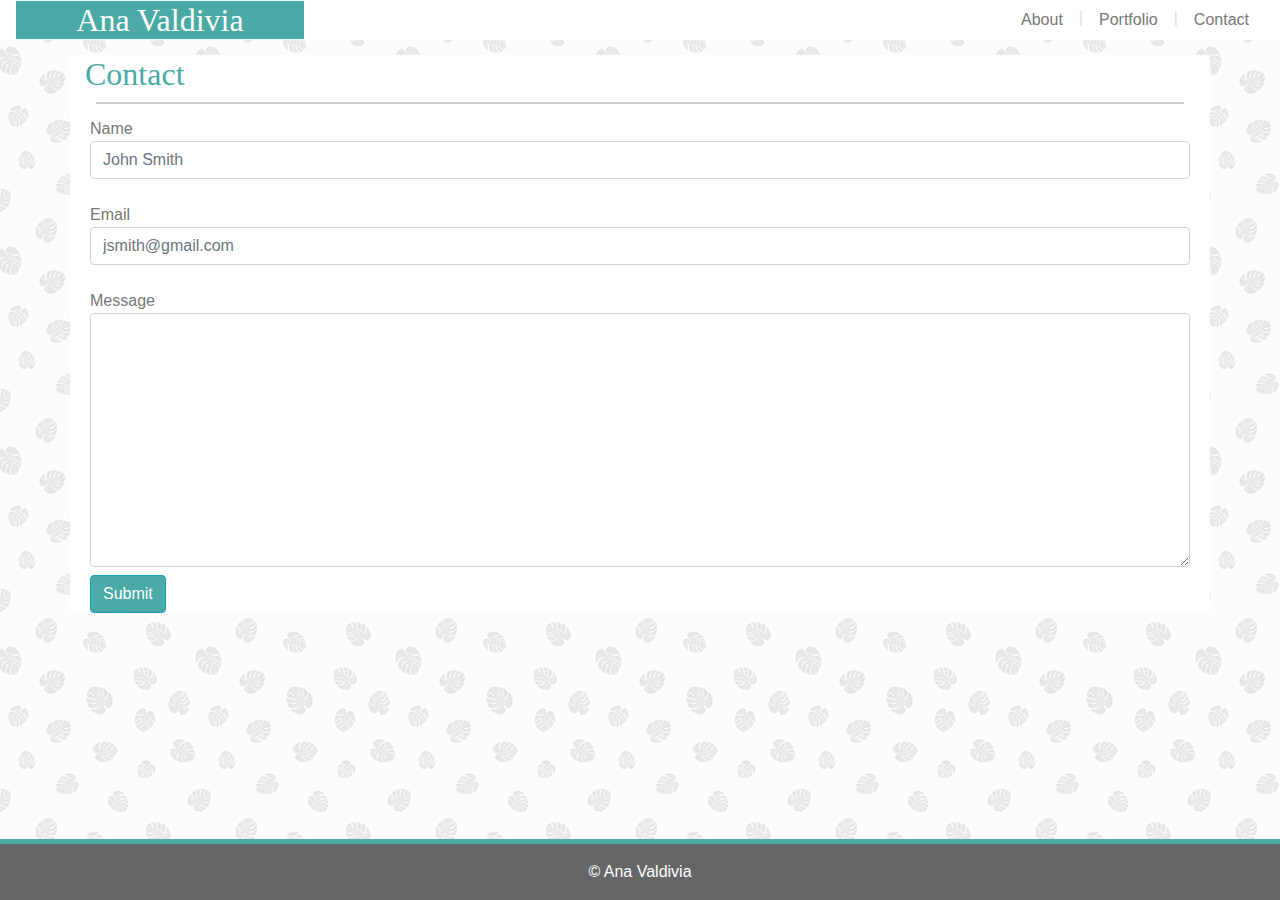
<file: contact.html>
<!DOCTYPE html>
<html lang="en" class="h-100">

<head>
    <meta charset="UTF-8">
    <meta name="viewport" content="width=device-width, initial-scale=1.0">
    <meta http-equiv="X-UA-Compatible" content="ie=edge">
    <title>Contact</title>

    <link rel="stylesheet" href="assets/reset.css">

    <!-- Bootstrap CSS -->
    <link rel="stylesheet" href="https://maxcdn.bootstrapcdn.com/bootstrap/4.0.0/css/bootstrap.min.css"> 

    <link rel="stylesheet" href="assets/style.css">

</head>

<body class="d-flex flex-column h-100">

<main role="main" class="flex-shrink-0">

<div class="container-fluid">

    <!-- Making the nav bar into a row so that the elements stack on top -->
    <div class="row">
        <div class="col-md-3 header-right">
            <div>
            <h2 class="headernamesection">Ana Valdivia</h2>
            </div>
        </div>
        <div class="col-md-9 header-left">
            <ul class="nav justify-content-end headerlinks">
                <li class="nav-item">
                    <a class="nav-link active" href="index.html">About</a>
                </li>
                <li class="headerspace">|</li>
                <li class="nav-item">
                    <a class="nav-link" href="portfolio.html">Portfolio</a>
                </li>
                <li class="headerspace">|</li>
                <li class="nav-item">
                    <a class="nav-link" href="contact.html">Contact</a>
                </li>
            </ul>
        </div>
        </div>
    </div>

<div class="spacingtop"></div>

    <div class="container">
        <h2>Contact</h2>

        <div class="division"></div>

        <div class="row row_spacing">
            
            <!-- This is the firs input -->
            <div class="input-group mb-3">
                <label>Name
                <input type="text" class="form-control" placeholder="John Smith" aria-label="Username" aria-describedby="basic-addon1">
                </label>
            </div>

            <!-- This is the second input bar -->
            <div class="input-group mb-3">
                <label>Email
                <input type="text" class="form-control" placeholder="jsmith@gmail.com" aria-label="Username" aria-describedby="basic-addon1">
                </label>
            </div>

            <!-- Textarea -->
            <div class="input-group">
                <label>Message
                <textarea class="form-control" rows="10" aria-label="With textarea"></textarea>
                </label>
            </div>

            <button type="button" class="btn btn-info buttonstyle">Submit</button>
                    
        </div>
    </div>

<div class="spacing"></div>

</main>

<footer class="footer mt-auto py-3 footerstyle fixed-bottom">
    <span class="footername">&copy; Ana Valdivia</span>
</footer>
    
</body>
</html>
</file>
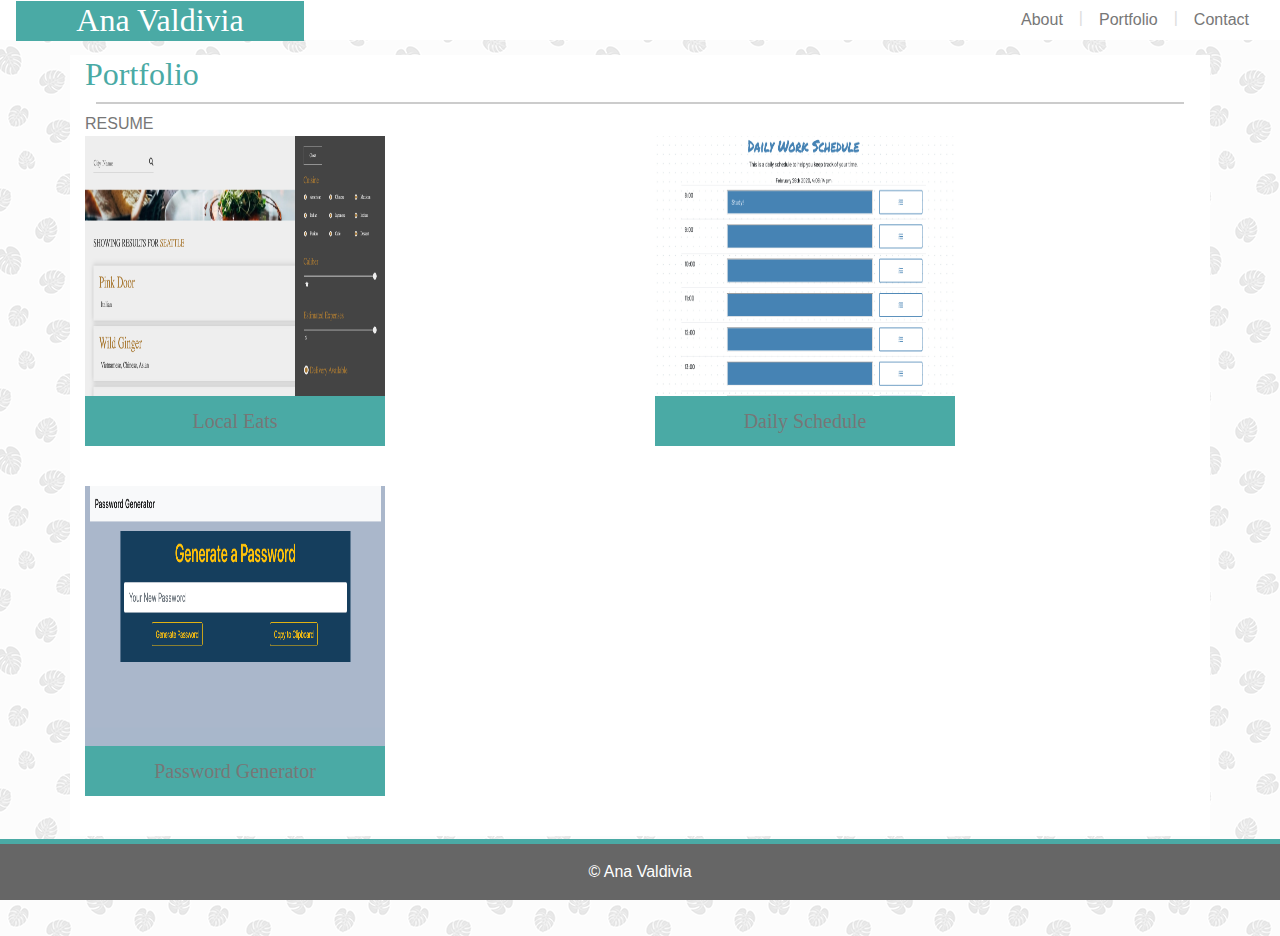
<file: portfolio.html>
<!DOCTYPE html>
<html lang="en" class="h-100">

<head>
    <meta charset="UTF-8">
    <meta name="viewport" content="width=device-width, initial-scale=1.0">
    <meta http-equiv="X-UA-Compatible" content="ie=edge">
    <title>Portfolio</title>

    <link rel="stylesheet" href="assets/reset.css">

    <!-- Bootstrap CSS -->
    <link rel="stylesheet" href="https://maxcdn.bootstrapcdn.com/bootstrap/4.0.0/css/bootstrap.min.css"> 

    <link rel="stylesheet" href="assets/style.css">

</head>

<body class="d-flex flex-column h-100 body-color">

<main role="main" class="flex-shrink-0">

<div class="container-fluid">

     <!-- Making the nav bar into a row so that the elements stack on top -->
    <div class="row">
        <div class="col-sm-3 header-right">
                <h2 class="headernamesection">Ana Valdivia</h2>
        </div>
        <div class="col-sm-9 header-left">
            <ul class="nav justify-content-end headerlinks">
                <li class="nav-item">
                    <a class="nav-link active" href="index.html">About</a>
                </li>
                <li class="headerspace">|</li>
                <li class="nav-item">
                    <a class="nav-link" href="portfolio.html">Portfolio</a>
                </li>
                <li class="headerspace">|</li>
                <li class="nav-item">
                    <a class="nav-link" href="contact.html">Contact</a>
                </li>
            </ul>
        </div>
        </div>
    </div>

<div class="spacingtop"></div>

<div class="container">
        
    <h2>Portfolio</h2>

    <div class="division"></div>
        
    <div class="row">
        
    <!-- First (and only column) to hold in portfolio images-->
        <div class="col-md-12">

        <div>
                <a href="RESUME_AV.pdf">RESUME</a>
        </div>

        <!-- First two boxes -->
        <div class="row">
            <div class="col-sm-6">
                <img class="portfolio-image" src="./images/local-results.png" alt="hangman">
                <div class="box">
                    <a href="https://elliotfouts.github.io/local-eats">Local Eats</a>
                </div>
            </div>

            <div class="col-sm-6">
                <img class="portfolio-image" src="./images/Schedule_proj.png" alt="rpg game icons">
                <div class="box">
                        <a href="https://anabee.github.io/DailyWorkSchedule/">Daily Schedule</a>
                </div>
            </div>
        </div>

            <!-- Second two boxes -->
            <div class="row">
                <div class="col-sm-6">
                    <img class="portfolio-image" src="./images/password_gen.png" alt="trivia contestants">
                    <div class="box">
                            <a href="https://anabee.github.io/Password_Generator/">Password Generator</a>
                    </div>
                </div>

                <!-- <div class="col-sm-6">
                    <img class="portfolio-image" src="./images/widget.jpeg" alt="phone on laptop">
                    <div class="box">
                            <a href="https://anabee.github.io/DailyWorkSchedule/">Coding Quiz</a>
                    </div>
                </div> -->
            </div>

            <!-- Third two boxes -->
            <!-- <div class="row">
                <div class="col-sm-6">
                    <img class="portfolio-image" src="./images/rps.png" alt="rock, papper, scissors">
                    <div class="box">Rock Paper Scissors</div>
                </div>

                <div class="col-sm-6"></div>
            </div> -->
                                
            </div>
            </div>
</div>  

<div class="spacing"></div>

</main>

<footer class="footer mt-auto py-3 footerstyle fixed-bottom">
    <span class="footername">&copy; Ana Valdivia</span>
</footer>

</body>
</html>
</file>
<file: assets/style.css>
/* Body */

html {
    height: 100%;
}

body {
    background-image: url("./palm-leaf.png");
    height: 100%;
    font-family: 'Arial', 'Helvetica Neue', Helvetica, sans-serif;
    color: #777777;
}

.spacing {
    margin: 100px;
}

.spacingtop {
    margin: 15px;
}

h2 {
    font-family: 'Georgia', Times, 'Times New Roman', serif;
    color: #4aaaa5;
    border-style: dashed;
    border-color: #ccc;
}

.division {
    height: 10px;
    border-style: solid;
    border-width: 2px 0 0 0;
    border-color: #ccc;
    width: 98%;
    margin: 0 auto;
}

/* Navbar Styling */

/* .container-fluid {
    border-style: dashed;
    border-color: #666666;
} */

.header-right {
    background-color: #ffffff;
}

.header-left {
    background-color: #ffffff;
}

.headernamesection {
    background-color: #4aaaa5;
    height: 100%;
    margin: 1px;
    font-family: 'Georgia', Times, 'Times New Roman', serif;
    color: #ffffff;
    text-align: center;
}

.headerlinks {
    font-family: 'Arial', 'Helvetica Neue', Helvetica, sans-serif;
}

a {
    color: #777777;
}

a:hover {
    color: #ccc;
}

.headerspace {
    color: #dddddd;
    margin-top: 6px;
}




/* Container that will hold all grid styles input into the pages */

.container {
    background-color: #ffffff;
}

/* About ME Styling*/

.profilepic {
    width: 100%;
    background: transparent no-repeat center;
    background-size: cover;
    float: left;
    margin: 10px;
    padding-left: 10px;
    float: left;
}

/* Portfolio */

.portfolio-image {
    background: transparent no-repeat center;
    background-size: cover;
    width: 300px;
    height: 300px;
}

.box {
    background-color: #4aaaa5;
    height: 50px;
    position: relative;
    bottom: 40px;
    padding: 10px;
    text-align: center;
    color: #ffffff;
    font-family: 'Georgia', Times, 'Times New Roman', serif;
    font-size: 20px;
    width: 300px;
}


/* Contact Page */

label {
    width: 100%;
}

.row_spacing {
    margin: 5px;
}

.buttonstyle {
    background-color: #4aaaa5;
}

/* Footer */

.footerstyle {
    background-color: #666666;
    border-top: #4aaaa5;
    border-width: 5px 0 0 0;
    border-style: solid;
    padding: 20px 0 -16px 0;
    text-align: center;
    color: #ffffff;
    margin-top: -50px;
}

.footername {
    color: #ffffff;
}
</file>
